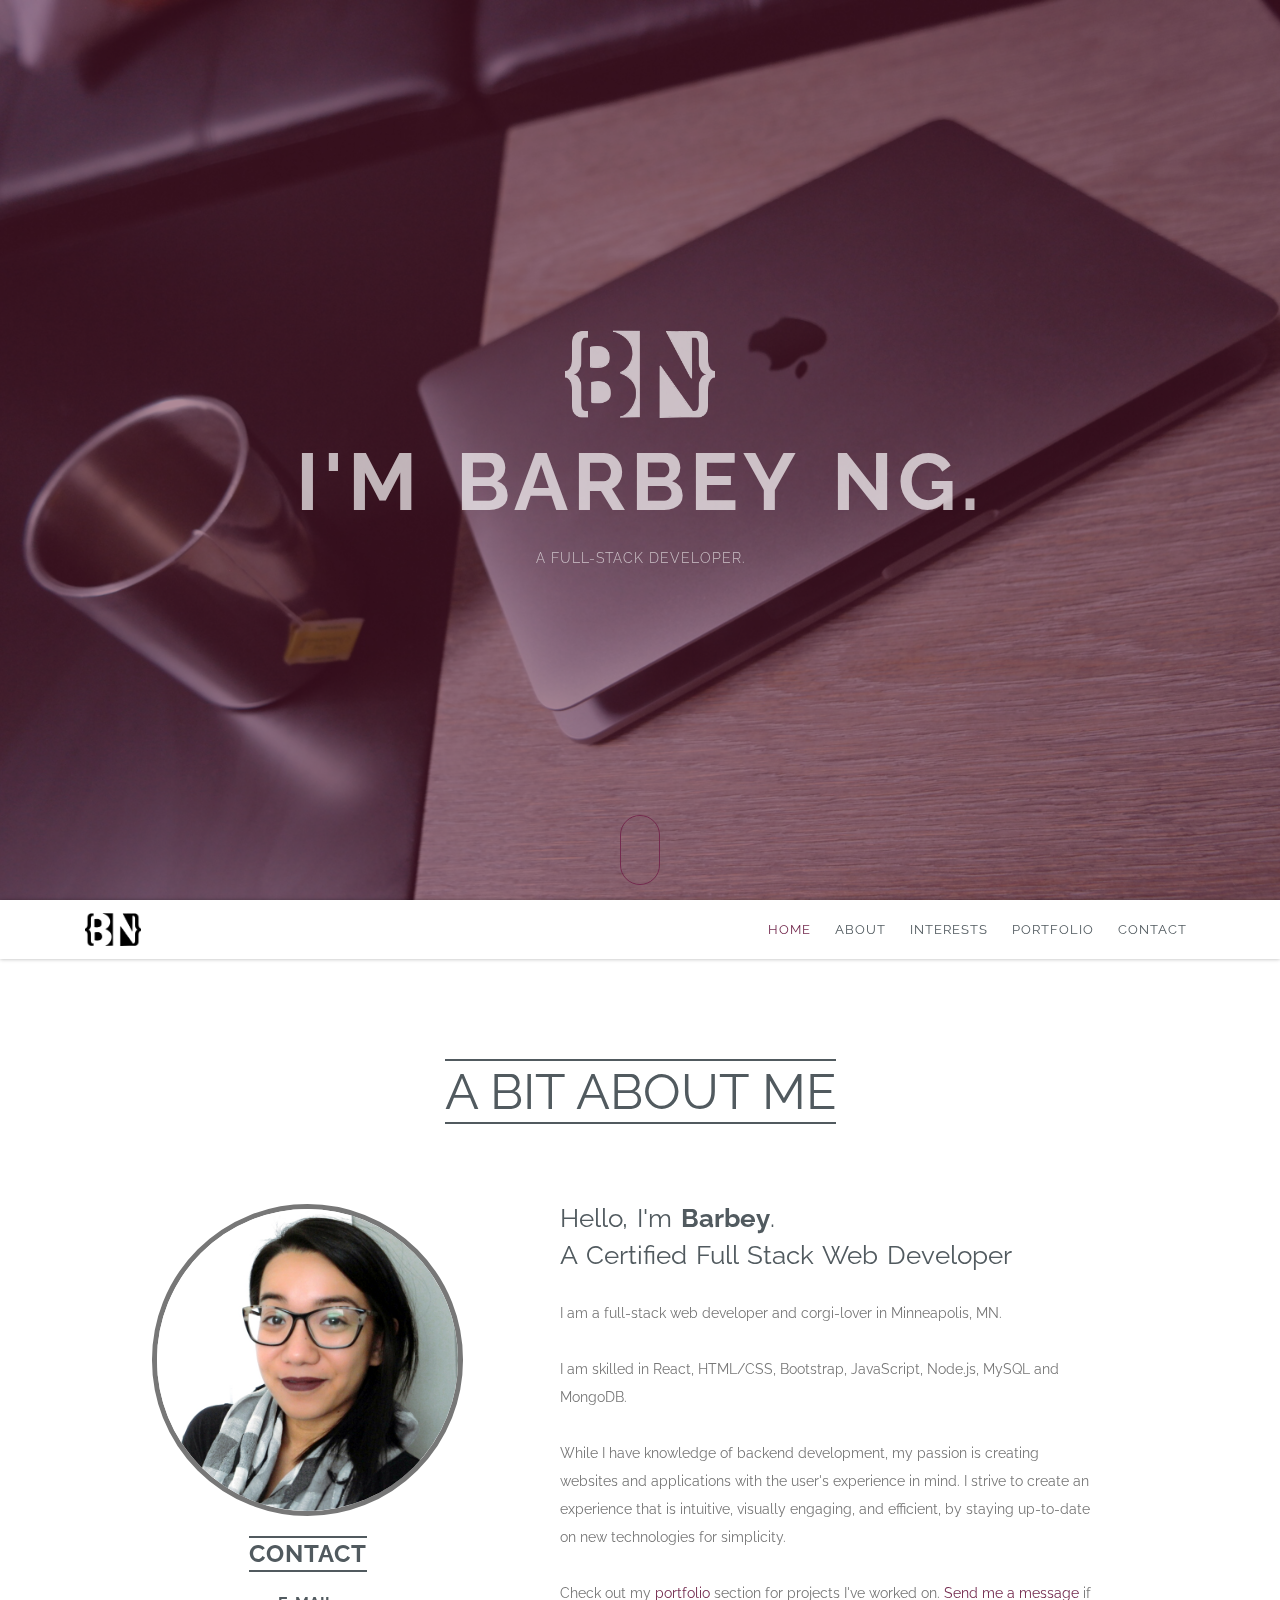
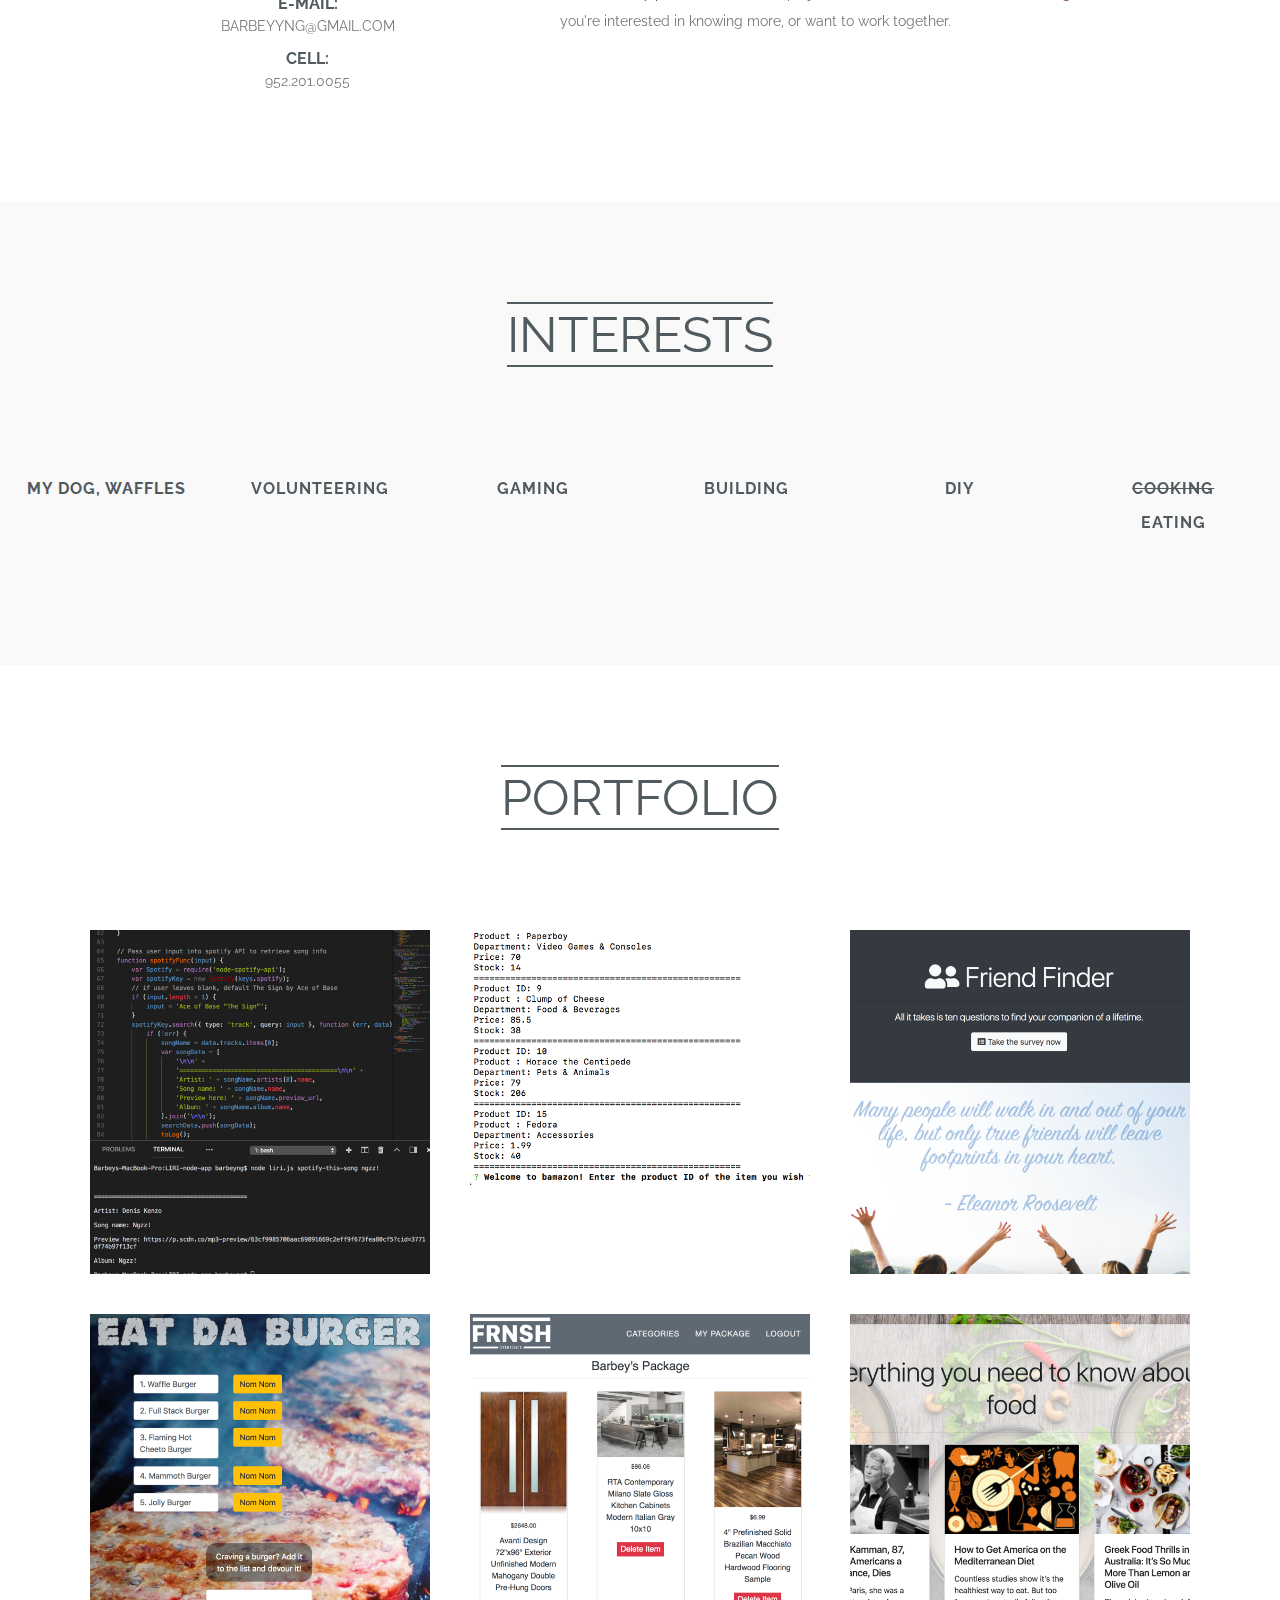
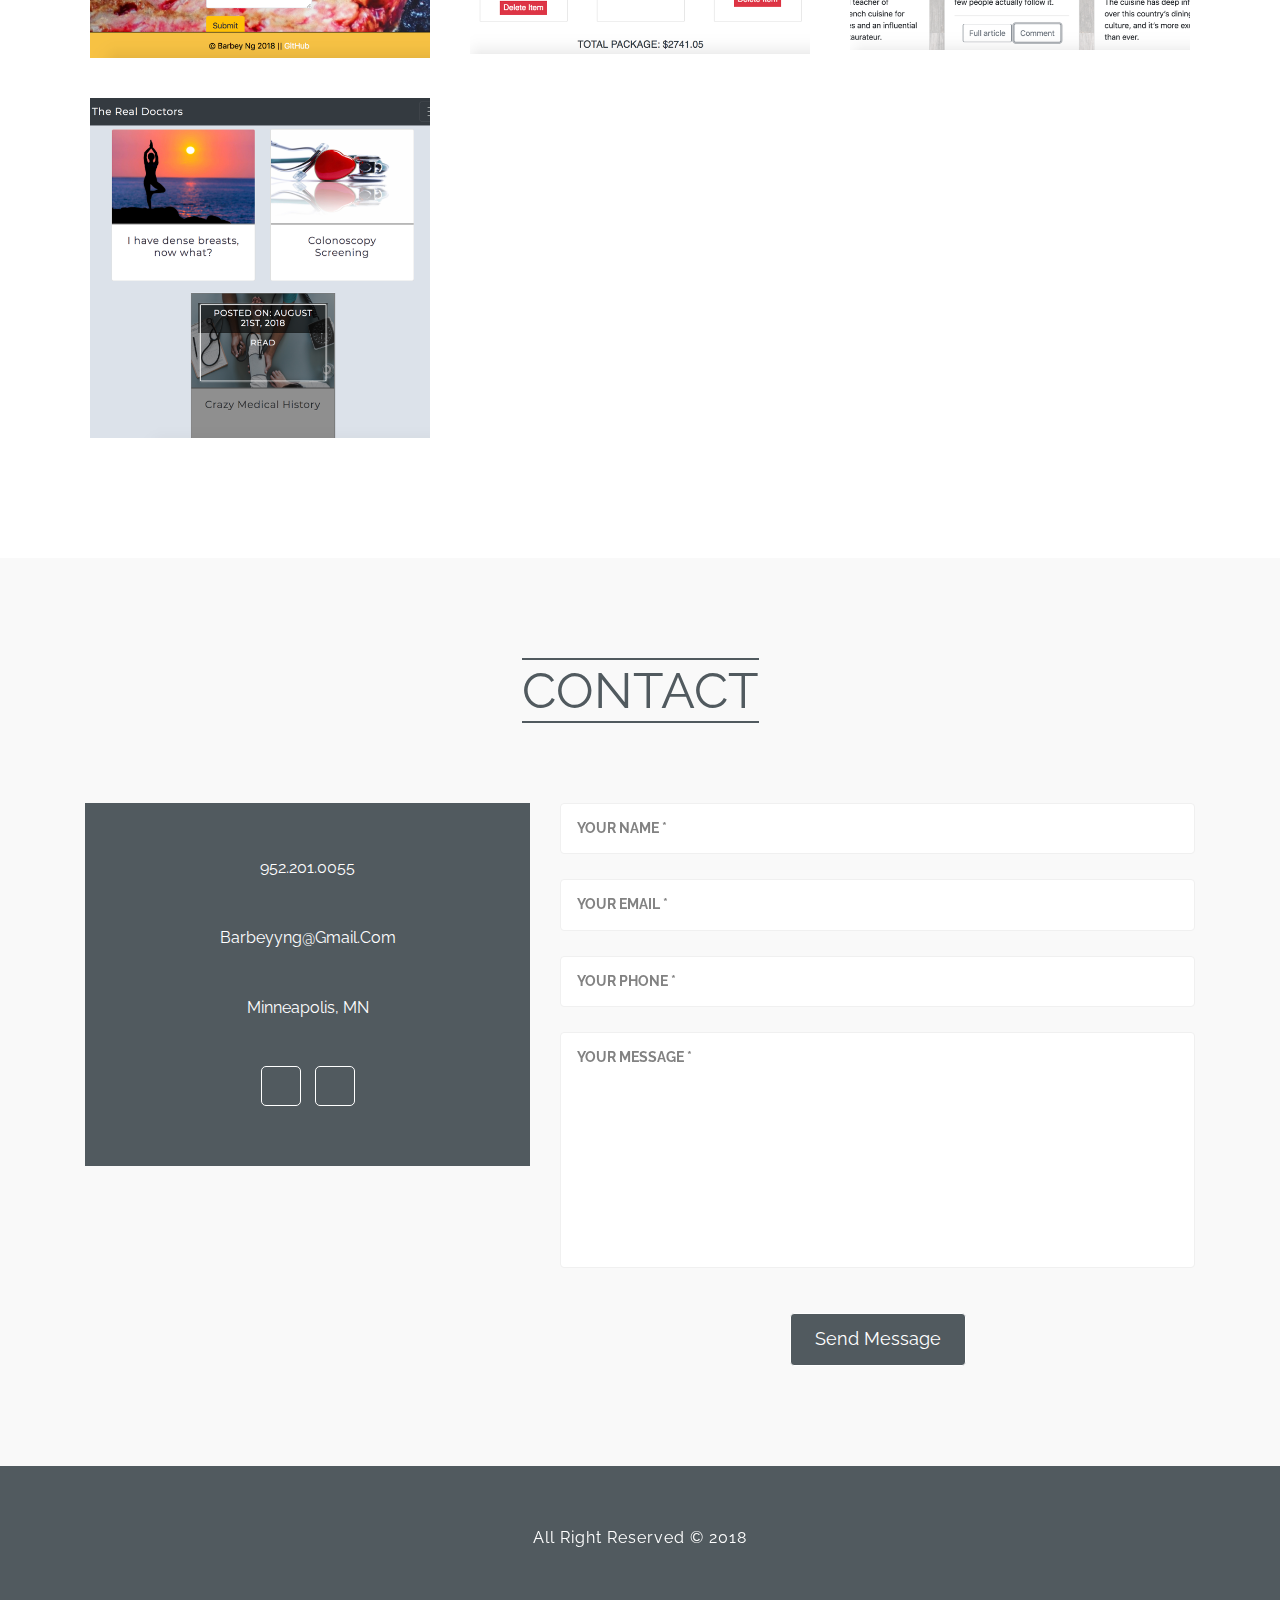
<file: index.html>
<!DOCTYPE html>
<html lang="en">

<head>
    <meta charset="utf-8">
    <meta name="viewport" content="width=device-width, initial-scale=1, shrink-to-fit=no">

    <!--FAV ICON-->
    <link rel="icon" href="assets/images/favicon.png">

    <title>Barbey Ng Portfolio</title>
    <!--BOOTSTRAP-->
    <link rel="stylesheet" href="assets/css/bootstrap.min.css">
    <!--FONT AWESOME-->
    <link rel="stylesheet" href="https://use.fontawesome.com/releases/v5.0.13/css/all.css" integrity="sha384-DNOHZ68U8hZfKXOrtjWvjxusGo9WQnrNx2sqG0tfsghAvtVlRW3tvkXWZh58N9jp"
        crossorigin="anonymous">
    <!--CSS-->
    <link href="assets/css/style.css" rel="stylesheet">
    <!--GOOGLE FONTS-->
    <link href="https://fonts.googleapis.com/css?family=Raleway:400,500,700" rel="stylesheet">
</head>

<body>
    <!-- Preloader -->
    <div id="preloader">
        <div id="status">&nbsp;</div>
    </div>

    <!--START::WELCOME AREA-->
    <section id="welcome-area">
        <div class="hero-area-wrap parallax-window" data-parallax="scroll" data-image-src="assets/images/bg/mac.JPG">
            <div class="container h-100">
                <div class="row h-100">
                    <div class="col-md-10 offset-md-2 mx-auto my-auto">
                        <!--START::WELCOME CONTENT-->
                        <div class="welcome-content">
                            <img id="alt-logo" src="assets/images/altlogo.png">
                            <br>
                            <h1>I'm Barbey Ng.</h1>
                            <p>
                                <span>A full-stack developer.</span>
                            </p>
                        </div>
                        <!--END::WELCOME CONTENT-->
                    </div>
                    <a href="#about" class="scroll-bottom js-scroll-trigger">
                        <i class="fa fa-angle-down"></i>
                    </a>
                </div>
            </div>
        </div>
    </section>
    <!--END::WELCOME AREA-->

    <!--START::NAVIGATION AREA-->
    <nav class="navbar navbar-expand-lg sticker" id="mainNav">
        <div class="container">
            <a class="navbar-brand js-scroll-trigger" href="#welcome-area">
                <img src="assets/images/logo.png">
            </a>
            <button class="navbar-toggler navbar-toggler-right" type="button" data-toggle="collapse" data-target="#navbarResponsive"
                aria-controls="navbarResponsive" aria-expanded="false" aria-label="Toggle navigation">
                Menu
                <i class="fa fa-bars"></i>
            </button>
            <div class="collapse navbar-collapse" id="navbarResponsive">
                <ul class="navbar-nav ml-auto">
                    <li class="nav-item ">
                        <a class="nav-link active js-scroll-trigger" href="#welcome-area">home</a>
                    </li>
                    <li class="nav-item">
                        <a class="nav-link js-scroll-trigger" href="#about">about</a>
                    </li>
                    <li class="nav-item">
                        <a class="nav-link js-scroll-trigger" href="#interests">interests</a>
                    </li>
                    <li class="nav-item">
                        <a class="nav-link js-scroll-trigger" href="#portfolio">portfolio</a>
                    </li>
                    <li class="nav-item">
                        <a class="nav-link js-scroll-trigger" href="#contact">contact</a>
                    </li>
                </ul>
            </div>
        </div>
    </nav>
    <!--END::NAVIGATION -->


    <!--START::ABOUT SECTION-->
    <section id="about" class="section-padding">
        <div class="container">
            <div class="row">
                <div class="col-md-10 md-offset-2 mx-auto">
                    <div class="section-title">
                        <h1>a bit about me</h1>
                    </div>
                </div>
            </div>
            <div class="row about-author-content">
                <div class="col-md-5">
                    <div class="author-about-left">
                        <div class="author-image">
                            <img class="rounded-circle mx-auto d-block" src="assets/images/bg/portrait.JPG" alt="">
                        </div>
                        <div class="author-personal-info">
                            <h3>contact</h3>
                            <ul class="list-unstyled">
                                <li>
                                    <p>
                                        <span>
                                            <b>e-mail:</b>
                                        </span>
                                        <span>barbeyyng@gmail.com</span>
                                    </p>
                                </li>
                                <li>
                                    <p>
                                        <span>
                                            <b>cell:</b>
                                        </span>
                                        <span>952.201.0055</span>
                                    </p>
                                </li>
                            </ul>
                        </div>
                    </div>
                </div>
                <div class="col-md-6 offset-md-1 ">
                    <div class="author-about-right">
                        <h2>
                            <span>Hello, I'm
                                <b>Barbey</b>.</span>A certified full stack web developer</h2>
                        <p>I am a full-stack web developer and corgi-lover in Minneapolis, MN.
                            <br>
                            <br> I am skilled in React, HTML/CSS, Bootstrap, JavaScript, Node.js, MySQL and MongoDB.
                            <br>
                            <br> While I have knowledge of backend development, my passion is creating websites and applications
                            with the user's experience in mind. I strive to create an experience that is intuitive, visually
                            engaging, and efficient, by staying up-to-date on new technologies for simplicity.
                            <br>
                            <br> Check out my
                            <a href="#portfolio">portfolio</a> section for projects I've worked on.
                            <a href="#contact">Send me a message</a> if you're interested in knowing more, or want to work
                            together.
                        </p>
                    </div>
                </div>
            </div>
        </div>
    </section>
    <!--END::ABOUT SECTION-->

    <!--START::INTERESTS SECTION-->
    <section id="interests" class="section-padding alt-bg">
        <div class="container">
            <div class="row">
                <div class="col-md-10 md-offset-2 mx-auto">
                    <!--START::SECTION TITLE-->
                    <div class="section-title">
                        <h1>interests</h1>
                    </div>
                    <!--END::SECTION TITLE-->
                </div>
            </div>
        </div>
        <div class="container-fluid text-center">
            <div class="row no-gutter">
                <!--SINGLE INTEREST ITEM-->
                <div class="col-md-2">
                    <div class="single-interest alt-bg">
                        <i class="fa fa-paw"></i>
                        <p>my dog, waffles</p>
                    </div>
                </div>
                <!--SINGLE INTEREST ITEM-->
                <div class="col-md-2">
                    <div class="single-interest">
                        <i class="fa fa-hands-helping"></i>
                        <p>volunteering</p>
                    </div>
                </div>
                <!--SINGLE INTEREST ITEM-->
                <div class="col-md-2">
                    <div class="single-interest alt-bg">
                        <i class="fa fa-gamepad"></i>
                        <p>gaming</p>
                    </div>
                </div>
                <!--SINGLE INTEREST ITEM-->
                <div class="col-md-2">
                    <div class="single-interest">
                        <i class="fa fa-wrench"></i>
                        <p>building</p>
                    </div>
                </div>
                <!--SINGLE INTEREST ITEM-->
                <div class="col-md-2">
                    <div class="single-interest alt-bg">
                        <i class="fa fa-toolbox"></i>
                        <p>diy</p>
                    </div>
                </div>
                <!--SINGLE INTEREST ITEM-->
                <div class="col-md-2">
                    <div class="single-interest">
                        <i class="fa fa-utensils"></i>
                        <p>
                            <strike>cooking</strike>
                        </p>
                        <p>eating</p>
                    </div>
                </div>
            </div>
        </div>
    </section>
    <!--END::INTERESTS SECTION-->


    <!--START::PORTFOLIO SECTION-->
    <section id="portfolio" class="section-padding">
        <div class="container">
            <div class="row">
                <div class="col-md-10 md-offset-2 mx-auto">
                    <!--START::SECTION TITLE-->
                    <div class="section-title">
                        <h1>portfolio</h1>
                        <!--END::SECTION TITLE-->
                    </div>
                </div>
            </div>

            <div class="row work-items grid">
                <!--SINGLE WORK ITEM-->
                <div class="col-md-4 col-xs-6 work">
                    <img class="img-responsive" src="assets/images/works/liri.png" alt="">
                    <div class="overlay"></div>
                    <div class="work-content">
                        <span>Node.js</span>
                        <h3>LIRI</h3>
                        <div class="work-link">
                            <a href="https://github.com/barbeyng/LIRI-node-app" target="blank">
                                <i class="fab fa-github-alt"></i>
                            </a>
                            <a href="https://github.com/barbeyng/LIRI-node-app" class="inactive" target="blank">
                                <i class="fa fa-link"></i>
                            </a>
                        </div>
                    </div>
                </div>
                <!--SINGLE WORK ITEM-->
                <div class="col-md-4 col-xs-6 work">
                    <img class="img-responsive" src="assets/images/works/bamazon.png" alt="">
                    <div class="overlay"></div>
                    <div class="work-content">
                        <span>Node.js | MySQL</span>
                        <h3>bamazon</h3>
                        <div class="work-link">
                            <a href="https://github.com/barbeyng/bamazon" target="blank">
                                <i class="fab fa-github-alt"></i>
                            </a>
                            <a href="https://github.com/barbeyng/bamazon" class="inactive" target="blank">
                                <i class="fa fa-link"></i>
                            </a>
                        </div>
                    </div>
                </div>
                <!--SINGLE WORK ITEM-->
                <div class="col-md-4 col-xs-6 work">
                    <img class="img-responsive" src="assets/images/works/friendfinder.png" alt="">
                    <div class="overlay"></div>
                    <div class="work-content">
                        <span>Node.js | Express.js</span>
                        <h3>Friend Finder</h3>
                        <div class="work-link">
                            <a href="https://github.com/barbeyng/Friend-Finder" target="blank">
                                <i class="fab fa-github-alt"></i>
                            </a>
                            <a href="https://agile-peak-45398.herokuapp.com/" target="blank">
                                <i class="fa fa-link"></i>
                            </a>
                        </div>
                    </div>
                </div>
                <!--SINGLE WORK ITEM-->
                <div class="col-md-4 col-xs-6 work">
                    <img class="img-responsive" src="assets/images/works/burger.png" alt="">
                    <div class="overlay"></div>
                    <div class="work-content">
                        <span>Node.js | Express | Handlebars </span>
                        <h3>Eat Da Burger</h3>
                        <div class="work-link">
                            <a href="https://github.com/barbeyng/burger" target="blank">
                                <i class="fab fa-github-alt"></i>
                            </a>
                            <a href="https://cryptic-atoll-47036.herokuapp.com/" target="blank">
                                <i class="fa fa-link"></i>
                            </a>
                        </div>
                    </div>
                </div>
                <!--SINGLE WORK ITEM-->
                <div class="col-md-4 col-xs-6 work">
                    <img class="img-responsive" src="assets/images/works/frnsh.png" alt="">
                    <div class="overlay"></div>
                    <div class="work-content">
                        <span>Node.js | Express | Sequelize | Handlebars </span>
                        <h3>FRNSH</h3>
                        <div class="work-link">
                            <a href="https://github.com/barbeyng/FRNSH" target="blank">
                                <i class="fab fa-github-alt"></i>
                            </a>
                            <a href="https://nameless-fortress-98443.herokuapp.com/" target="blank">
                                <i class="fa fa-link"></i>
                            </a>
                        </div>
                    </div>
                </div>
                <!--SINGLE WORK ITEM-->
                <div class="col-md-4 col-xs-6 work">
                    <img class="img-responsive" src="assets/images/works/foodscraper.png" alt="">
                    <div class="overlay"></div>
                    <div class="work-content">
                        <span>MongoDB | Cheerio | Mongoose | Handlebars </span>
                        <h3>NYT Food News Scraper</h3>
                        <div class="work-link">
                            <a href="https://github.com/barbeyng/news-scraper" target="blank">
                                <i class="fab fa-github-alt"></i>
                            </a>
                            <a href="https://fierce-depths-88200.herokuapp.com/" target="blank">
                                <i class="fa fa-link"></i>
                            </a>
                        </div>
                    </div>
                </div>
                <!--SINGLE WORK ITEM-->
                <div class="col-md-4 col-xs-6 work">
                    <img class="img-responsive" src="assets/images/works/trd.png" alt="">
                    <div class="overlay"></div>
                    <div class="work-content">
                        <span>MERN stack </span>
                        <h3>The Real Doctors</h3>
                        <div class="work-link">
                            <a href="https://github.com/rsyal/TheRealDoctors" target="blank">
                                <i class="fab fa-github-alt"></i>
                            </a>
                            <a href="https://the-real-doctors.herokuapp.com/" target="blank">
                                <i class="fa fa-link"></i>
                            </a>
                        </div>
                    </div>
                </div>
                <!-- DONT REMOVE THESE CLOSING TAGS-->
            </div>
    </section>
    <!--END::PORTFOLIO SECTION-->

    <!--START::CONTACT SECTION-->
    <section id="contact" class="section-padding alt-bg">
        <div class="container">
            <div class="row">
                <div class="col-md-10 md-offset-2 mx-auto">
                    <!--START::SECTION TITLE-->
                    <div class="section-title">
                        <h1>contact</h1>
                    </div>
                    <!--END::SECTION TITLE-->
                </div>
            </div>
            <div class="row">
                <div class="col-md-5">
                    <div class="contact-details">
                        <!--SINGLE CONTACT BOX-->
                        <div class="single-contact-box">
                            <i class="fa fa-mobile"></i>
                            <p>
                                <a href="tel:+19522010055">952.201.0055</a>
                            </p>
                        </div>
                        <!--SINGLE CONTACT BOX-->
                        <div class="single-contact-box">
                            <i class="fa fa-envelope-open"></i>
                            <p>
                                <a href="mailto:barbeyyng@gmail.com"> barbeyyng@gmail.com</a>
                            </p>
                        </div>
                        <!--SINGLE CONTACT BOX-->
                        <div class="single-contact-box">
                            <i class="fa fa-map-marker-alt"></i>
                            <p>Minneapolis, MN</p>
                        </div>
                        <!--SINGLE CONTACT BOX-->
                        <div class="single-contact-box">
                            <div class="social-links">
                                <ul class="list-unstyled">
                                    <li>
                                        <a href="https://github.com/barbeyng" target="blank">
                                            <i class="fab fa-github"></i>
                                        </a>
                                    </li>
                                    <li>
                                        <a href="https://www.linkedin.com/in/barbey-ng-4b801167/" target="blank">
                                            <i class="fab fa-linkedin"></i>
                                        </a>
                                    </li>
                                </ul>
                            </div>
                        </div>
                    </div>
                </div>
                <div class="col-md-7">
                    <form id="contactForm" name="sentMessage" novalidate="">
                        <div class="row">
                            <div class="col-md-12">
                                <div class="form-group">
                                    <input class="form-control" id="name" placeholder="Your Name *" required="" data-validation-required-message="Please enter your name."
                                        aria-invalid="false" type="text">
                                    <p class="help-block text-danger"></p>
                                </div>
                                <div class="form-group">
                                    <input class="form-control" id="email" placeholder="Your Email *" required="" data-validation-required-message="Please enter your email address."
                                        aria-invalid="false" type="email">
                                    <p class="help-block text-danger"></p>
                                </div>
                                <div class="form-group">
                                    <input class="form-control" id="phone" placeholder="Your Phone *" required="" data-validation-required-message="Please enter your phone number."
                                        aria-invalid="false" type="tel">
                                    <p class="help-block text-danger"></p>
                                </div>
                            </div>
                            <div class="col-md-12">
                                <div class="form-group">
                                    <textarea class="form-control" id="message" placeholder="Your Message *" required="" data-validation-required-message="Please enter a message."
                                        aria-invalid="false"></textarea>
                                    <p class="help-block text-danger"></p>
                                </div>
                            </div>
                            <div class="clearfix"></div>
                            <div class="col-md-12 text-center">
                                <div id="success"></div>
                                <button id="sendMessageButton" class="btn btn-xl" type="submit">Send Message</button>
                            </div>
                        </div>
                    </form>
                </div>

            </div>
        </div>
    </section>
    <!--END::CONTACT SECTION-->


    <!--START::FOOTER AREA-->
    <section id="footer">
        <div class="container text-center">
            <div class="row">
                <div class="col-md-10 offset-md-2 mx-auto">
                    <div class="footer-text">
                        <p>all right reserved &copy; 2018</p>
                    </div>
                </div>
            </div>
        </div>
    </section>
    <!--END::FOOTER AREA-->


    <!--JQUERY-->
    <script src="assets/js/jquery.min.js"></script>
    <!--BOOTSTRAP-->
    <script src="assets/js/bootstrap.min.js"></script>
    <!--JQUERY EASING-->
    <script src="assets/js/jquery.easing.min.js"></script>
    <!--STICKY-->
    <script src="assets/js/jquery.sticky.js"></script>
    <!--CONTACT FORM-->
    <script src="assets/js/contact_me.js"></script>
    <!--BOOTSTRAP VALIDATION-->
    <script src="assets/js/jqBootstrapValidation.js"></script>
    <!--PARALLAX-->
    <script src="assets/js/parallax.min.js"></script>
    <!--MAIN JS-->
    <script src="assets/js/main.js"></script>

</body>

</html>
</file>
<file: assets/css/style.css>
/*START::CUSTOM CSS*/

::selection {
    background: #732A4E;
    color: #fff;
    /* WebKit/Blink Browsers */
}

::-moz-selection {
    background: #732A4E;
    color: #fff;
    /* Gecko Browsers */
}

.inactive {
    pointer-events: none;
    cursor: default;
}

a:hover {
    text-decoration: none;
}

a:focus {
    outline: 0 solid;
}

img {
    max-width: 100%;
    height: auto;
}

h1,
h2,
h3,
h4,
h5,
h6 {
    margin: 0 0 15px;
    font-weight: 700;
    color: #515A5F;

}

body,
html {
    height: 100%;
    font-family: 'Raleway', sans-serif;
    color: #777;

}

.section-padding {
    padding: 100px 0;
}

.section-title {
    margin-bottom: 80px;
    text-align: center;
}

.section-title h1 {
    text-transform: uppercase;
    font-size: 50px;
    margin: 0;
    font-weight: 400;
    position: relative;
    padding: 5px 0;
    display: inline-block;
}

.section-title h1:before {
    position: absolute;
    left: 0;
    top: 0;
    width: 100%;
    height: 2px;
    content: "";
    background: #515A5F;
}

.section-title h1:after {
    position: absolute;
    left: 0;
    bottom: 0;
    width: 100%;
    height: 2px;
    content: "";
    background: #515A5F;
}


.alt-title h2 {
    margin: 0;
    text-transform: uppercase;
    font-size: 28px;
}

.alt-bg {
    background-color: #F9F9F9;
}

.alt-color {
    color: #732A4E;
}

/* Preloader */

#preloader {
    position: fixed;
    top: 0;
    left: 0;
    right: 0;
    bottom: 0;
    background-color: #732A4E;
    /* change if the mask should have another color then white */
    z-index: 999999;
    /* makes sure it stays on top */
}

#status {
    width: 200px;
    height: 200px;
    position: absolute;
    left: 50%;
    /* centers the loading animation horizontally one the screen */
    top: 50%;
    /* centers the loading animation vertically one the screen */
    background-image: url(../images/bars.svg);
    /* path to your loading animation */
    background-repeat: no-repeat;
    background-position: center;
    margin: -100px 0 0 -100px;
    /* is width and height divided by two */
}

/*END::CUSTOM CSS*/

/*START::NAVIGATION CSS*/

#mainNav-sticky-wrapper {
    z-index: 99999;
    position: relative;
}

#mainNav {
    background-color: rgba(255, 255, 255, 0.9);
    box-shadow: 0px 0px 4px rgba(0, 0, 0, 0.3);
}

.navbar-nav .nav-item {
    padding-left: 8px;
}

#mainNav .navbar-toggler {
    font-size: 12px;
    right: 0;
    padding: 13px;
    text-transform: uppercase;
    color: #fff;
    border: 0;
    background-color: #732A4E;
    text-transform: uppercase;
    cursor: pointer;
    transition: .3s;
}

#mainNav .navbar-toggler:hover {
    background-color: #49484E;
}

#mainNav .navbar-brand img {
    max-height: 35px;
    width: auto;
}

#mainNav .navbar-brand.active,
#mainNav .navbar-brand:active,
#mainNav .navbar-brand:focus,
#mainNav .navbar-brand:hover {
    color: #732A4E;
}

#mainNav .navbar-nav .nav-item .nav-link {
    font-size: 80%;
    font-weight: 400;
    letter-spacing: 1px;
    color: #515A5F;
    text-transform: uppercase;
}

#mainNav .navbar-nav .nav-item .nav-link.active,
#mainNav .navbar-nav .nav-item .nav-link:hover {
    color: #732A4E;
}

/*END::NAVIGATION CSS*/

/*START::HERO AREA CSS*/

#welcome-area,
#welcome-area .hero-area-bg,
#welcome-area .hero-area-wrap,
#welcome-area .hero-area-wrap .single-slide-item {
    height: 100%;
}

#welcome-area h1 {
    color: #fff;
}

.hero-area-wrap {
    background-position: center center;
    background-repeat: no-repeat;
    background-size: cover;
    position: relative;
    z-index: 1;
}

.hero-area-wrap:after {
    position: absolute;
    left: 0;
    top: 0;
    width: 100%;
    height: 100%;
    content: "";
    background: rgb(99, 26, 51);
    opacity: .5;
    z-index: -1;
}

/*BACKGROUNDS*/

.welcome-content {
    text-align: center;
    opacity: .7;

}

.welcome-content h3 {
    margin: 0;
    color: #fff;
    text-transform: capitalize;
    font-size: 54px;
}

.welcome-content h1 {
    margin: 20px 0;
    font-size: 80px;
    text-transform: uppercase;
    letter-spacing: 5px;
    word-spacing: 10px;
    color: #732A4E;
}


.welcome-content p {
    color: #f7f7f7;
    margin: 0;
}

.welcome-content p span {
    font-size: 14px;
    text-transform: uppercase;
    margin: 0 8px;
    letter-spacing: 1px;
    font-weight: 300;
}

.scroll-bottom {
    position: absolute;
    bottom: 15px;
    text-align: center;
    left: 50%;
    margin-left: -20px;
    width: 40px;
    border: 1px solid #732A4E;
    height: 70px;
    line-height: 80px;
    border-radius: 30px;
}

.scroll-bottom i {
    color: #732A4E;
    font-size: 30px;
}

/*END::HERO AREA CSS*/

/*START::ABOUT SECTION CSS*/

#about a {
    color: #732A4E;
}

#about a:hover {
    color: #515A5F;
}

#alt-logo {
    width: 150px;
}

.author-image img {
    width: 70%;
    height: auto;
    border: 5px solid;
}

.author-personal-info ul {
    margin: 0;
}

.author-personal-info li p {
    margin: 0;
    text-transform: uppercase;
}

.author-personal-info li p span {
    display: block;
    font-size: 14px;
}

.author-personal-info {
    text-align: center;
}

.author-personal-info h3 {
    text-transform: uppercase;
    font-size: 24px;
    letter-spacing: 1px;
    word-spacing: 2px;
    margin: 20px 0;
    position: relative;
    display: inline-block;
    padding: 5px 0;
}

.author-personal-info h3:before {
    position: absolute;
    left: 0;
    top: 0;
    width: 100%;
    height: 2px;
    content: "";
    background: #515A5F;
}

.author-personal-info h3:after {
    position: absolute;
    left: 0;
    bottom: 0;
    width: 100%;
    height: 2px;
    content: "";
    background: #515A5F;
}


.author-personal-info li p span b {
    color: #515A5F;
    font-size: 16px;
}

.author-personal-info li {
    padding-bottom: 10px;
}

.author-about-right h2 {
    font-weight: 400;
    text-transform: capitalize;
    word-spacing: 2px;
    margin: 0;
    font-size: 26px;
}

.author-about-right h2 span {
    display: block;
    margin-bottom: 8px;
}

.author-about-right p {
    line-height: 28px;
    font-size: 14px;
    margin-top: 30px;
}

/*END::ABOUT SECTION CSS*/

.column-left {
    width: 95%;
    border-right: 2px solid #732A4E;
    padding-right: 50px;
    text-align: right;
}

.column-right {
    width: 95%;
    padding-left: 50px;
    border-left: 2px solid #732A4E;
}

/*START::INTERESTS SECTION CSS*/

#interests .col-md-2 {
    padding: 0;
}

.single-interest {
    padding: 20px 15px;
}

.single-interest i.fa {
    height: 40px;
    width: 40px;
    line-height: 40px;
    font-size: 32px;
}

.single-interest p {
    font-weight: 700;
    color: #515A5F;
    text-transform: uppercase;
    margin: 10px 0;
    letter-spacing: 1px;
}

/*END::INTERESTS SECTION CSS*/

/*START::PORTFOLIO SECTION CSS*/

.work {
    position: relative;
    padding: 20px;
}

.work>img {
  width: 100%;
}

.work .overlay {
    background: #4E2E46;
    position: absolute;
    top: 0px;
    left: 0px;
    right: 0px;
    bottom: 0px;
    opacity: 0;
    -webkit-transition: 0.2s opacity;
    transition: 0.2s opacity;
    -webkit-transition-delay: 0.2s;
    transition-delay: 0.2s;
}

.work:hover .overlay {
    -webkit-transition-delay: 0s;
    transition-delay: 0s;
    opacity: 0.8;
}

.work .work-content {
    position: absolute;
    left: 25px;
    right: 25px;
    top: 50%;
    text-align: center;
    -webkit-transform: translateY(-50%);
    -ms-transform: translateY(-50%);
    transform: translateY(-50%);
}

.work .work-content h3 {
    -webkit-transform: translateY(100%);
    -ms-transform: translateY(100%);
    transform: translateY(100%);
    opacity: 0;
    color: #FFF;
    margin-bottom: 10px;
    -webkit-transition: 0.2s all;
    transition: 0.2s all;
    -webkit-transition-delay: 0.1s;
    transition-delay: 0.1s;
}

.work:hover .work-content h3 {
    -webkit-transform: translateY(0%);
    -ms-transform: translateY(0%);
    transform: translateY(0%);
    opacity: 1;
    -webkit-transition-delay: 0.1s;
    transition-delay: 0.1s;
}

.work .work-content span {
    display: block;
    text-transform: uppercase;
    -webkit-transform: translateY(100%);
    -ms-transform: translateY(100%);
    transform: translateY(100%);
    opacity: 0;
    color: #9FA19E;
    margin-bottom: 5px;
    -webkit-transition: 0.2s all;
    transition: 0.2s all;
    -webkit-transition-delay: 0.2s;
    transition-delay: 0.2s;
}

.work:hover .work-content span {
    -webkit-transform: translateY(0%);
    -ms-transform: translateY(0%);
    transform: translateY(0%);
    opacity: 1;
    -webkit-transition-delay: 0s;
    transition-delay: 0s;
}

.work .work-link {
    text-align: center;
    margin-top: 20px;
    opacity: 0;
    -webkit-transition: 0.2s opacity;
    transition: 0.2s opacity;
}

.work .work-link a {
    display: inline-block;
    width: 50px;
    height: 50px;
    background-color: #9FA19E;
    color: #FFF;
    line-height: 50px;
    text-align: center;
}

.work:hover .work-link {
    -webkit-transition-delay: 0.2s;
    transition-delay: 0.2s;
    opacity: 1;
}

/*END::PORTFOLIO SECTION CSS*/

/*START::CONTACT SECTION CSS*/

#contact .form-group {
    margin-bottom: 25px;
}

#contact .form-group input,
#contact .form-group textarea {
    padding: 16px;
}

#contact .form-group input.form-control {
    height: auto;
}

#contact .form-group textarea.form-control {
    height: 236px;
}

.form-control {
    font-size: 14px;
    border-color: #F0F0F0;
}

#contact textarea {
    resize: none;
}

#contact .form-control:focus {
    border-color: #732A4E;
    box-shadow: none;
}

#contact ::-webkit-input-placeholder {
    font-weight: 700;
    color: #828282;
    text-transform: uppercase;
}

#contact :-moz-placeholder {
    font-weight: 700;
    color: #828282;
    text-transform: uppercase;
}

#contact ::-moz-placeholder {
    font-weight: 700;
    color: #828282;
    text-transform: uppercase;
}

#contact :-ms-input-placeholder {
    font-weight: 700;
    color: #828282;
    text-transform: uppercase;
}

#contact .text-danger {
    color: #00E0D9;
}

#sendMessageButton {
    display: inline-block;
    text-transform: capitalize;
    font-size: 18px;
    color: #fff;
    padding: 14px 24px;
    margin-top: 20px;
    border: 1px solid #fff;
    -webkit-transition: .3s;
    transition: .3s;
    cursor: pointer;
    background: #515A5F;
}

#sendMessageButton:hover {
    background: #732A4E;
    border-color: #732A4E;
    color: #fff;
}

#sendMessageButton:focus {
    outline: 0;
    border: 0;
    box-shadow: none;
}

.contact-details {
    background: #515A5F;
    color: #fff;
    text-align: center;
    padding: 30px 0;
}

.single-contact-box {
    padding: 23px 0;
    text-transform: capitalize;
}

.single-contact-box i {
    font-size: 28px;
}

.single-contact-box p {
    margin: 0;
}

.single-contact-box p a {
    color: #fff;
}

.social-links ul {
    margin: 0;
}

.social-links li {
    display: inline-block;
}

.social-links li a i {
    height: 40px;
    width: 40px;
    border: 1px solid;
    display: inline-block;
    color: #fff;
    margin: 0 5px;
    line-height: 40px;
    transition: .3s;
    border-radius: 5px;
}

.social-links li a:hover i {
    background: #fff;
    color: #732A4E;
    border-color: #fff;
}

/*END::CONTACT SECTION CSS*/

/*START::FOOTER AREA CSS*/

.footer-text p {
    margin: 0;
    text-transform: capitalize;
    letter-spacing: 1px;
}

#footer {
    background: #515A5F;
    color: #fff;
    padding: 60px 0;
}

.footer-text a {
    color: #fff;
}

/*END::FOOTER AREA CSS*/
</file>
